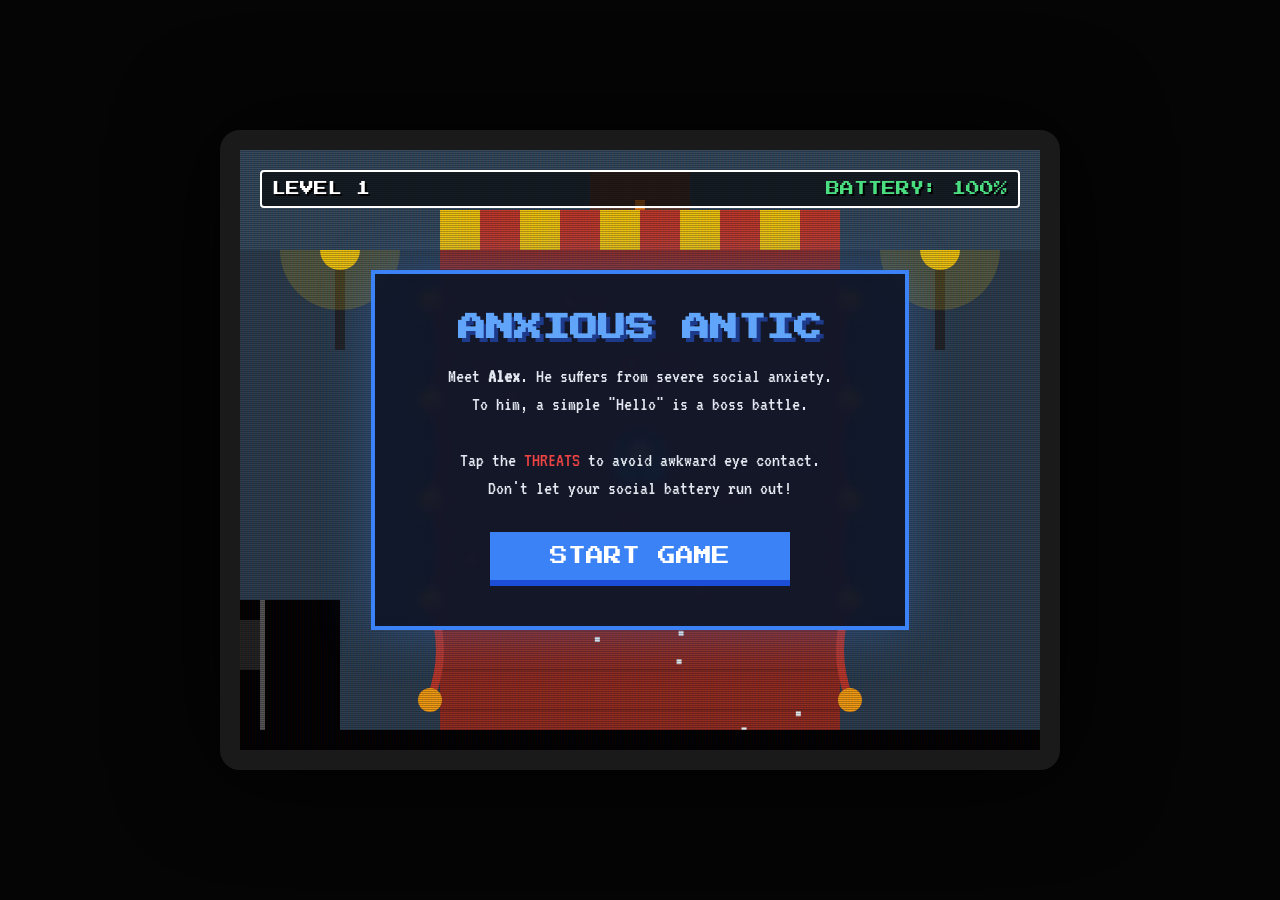
<file: index.html>
<!DOCTYPE html>
<html lang="en">
<head>
    <meta charset="UTF-8">
    <meta name="viewport" content="width=device-width, initial-scale=1.0">
    <title>Anxious Antic - Offline Edition</title>
    <link rel="stylesheet" href="styles.css" />
</head>
<body>

    <div id="crt-container">
        <canvas id="gameCanvas" width="800" height="600"></canvas>
        
        <!-- Inner Monologue Overlay -->
        <div id="monologue-box">...</div>

        <div id="ui-layer">
            <div class="hud-bar">
                <span id="level-display" class="hud-text">LEVEL 1</span>
                <span id="timer-display" class="hud-text anxiety-meter">BATTERY: 100%</span>
            </div>
            
            <div id="center-message">
                <h1 id="title-text">ANXIOUS ANTIC</h1>
                <p id="desc-text" style="font-size: 20px; line-height: 1.4;">
                    Meet <strong>Alex</strong>. He suffers from severe social anxiety.<br>
                    To him, a simple "Hello" is a boss battle.<br>
                    <br>
                    Tap the <span style="color:#ef4444"> THREATS</span> to avoid awkward eye contact.<br>
                    Don't let your social battery run out!
                </p>
                <div id="button-container">
                    <button id="start-btn" onclick="startGame()">START GAME</button>
                </div>
            </div>
        </div>
    </div>

<script src="script.js" defer></script>
</body>
</html>
</file>
<file: styles.css>
@import url('https://fonts.googleapis.com/css2?family=Press+Start+2P&family=vt323&display=swap');

        body {
            margin: 0;
            background-color: #050505;
            color: white;
            font-family: 'Press Start 2P', cursive;
            display: flex;
            flex-direction: column;
            align-items: center;
            justify-content: center;
            height: 100vh;
            overflow: hidden;
            user-select: none;
        }

        /* CRT Monitor Effect Container */
        #crt-container {
            position: relative;
            box-shadow: 0 0 100px rgba(0,0,0,0.9);
            border: 20px solid #1a1a1a;
            border-radius: 20px;
            background: #000;
            overflow: hidden;
            max-width: 100%;
            max-height: 100%;
        }

        /* Scanline Overlay */
        #crt-container::after {
            content: " ";
            display: block;
            position: absolute;
            top: 0; left: 0; bottom: 0; right: 0;
            background: linear-gradient(rgba(18, 16, 16, 0) 50%, rgba(0, 0, 0, 0.25) 50%), linear-gradient(90deg, rgba(255, 0, 0, 0.06), rgba(0, 255, 0, 0.02), rgba(0, 0, 255, 0.06));
            z-index: 10;
            background-size: 100% 2px, 3px 100%;
            pointer-events: none;
        }

        canvas {
            display: block;
            cursor: crosshair;
            image-rendering: pixelated; 
        }

        #ui-layer {
            position: absolute;
            top: 0; left: 0; width: 100%; height: 100%;
            pointer-events: none;
            display: flex; flex-direction: column; justify-content: space-between;
            padding: 20px; box-sizing: border-box;
            z-index: 20;
        }

        .hud-bar {
            display: flex;
            justify-content: space-between;
            align-items: center;
            background: rgba(0, 0, 0, 0.6);
            padding: 10px;
            border: 2px solid #fff;
            border-radius: 4px;
        }

        .hud-text {
            color: #fff;
            font-size: 14px;
            text-transform: uppercase;
            text-shadow: 2px 2px 0px #000;
        }

        .anxiety-meter { color: #4ade80; }
        .anxiety-high { color: #ef4444; animation: pulseText 0.5s infinite; }

        @keyframes pulseText {
            0% { opacity: 1; transform: scale(1); }
            50% { opacity: 0.5; transform: scale(1.1); }
            100% { opacity: 1; transform: scale(1); }
        }

        #center-message {
            position: absolute;
            top: 50%; left: 50%;
            transform: translate(-50%, -50%);
            text-align: center;
            pointer-events: auto;
            background: rgba(15, 23, 42, 0.95);
            padding: 40px;
            border: 4px solid #3b82f6;
            box-shadow: 0 0 50px rgba(59, 130, 246, 0.3);
            min-width: 450px; 
            z-index: 30;
            backdrop-filter: blur(5px);
        }

        h1 { 
            color: #60a5fa; 
            margin: 0 0 20px 0; 
            font-size: 28px; 
            text-shadow: 4px 4px 0 #1e3a8a;
        }

        p { 
            color: #e2e8f0; 
            font-family: 'VT323', monospace; 
            font-size: 22px; 
            margin-bottom: 30px; 
            line-height: 1.2; 
        }

        /* Button Styling */
        #button-container {
            display: flex;
            flex-direction: column;
            gap: 15px;
            align-items: center;
        }

        button {
            padding: 15px 30px; 
            font-size: 18px;
            background: #3b82f6; 
            color: white; 
            border: none;
            cursor: pointer; 
            font-family: inherit;
            border-bottom: 6px solid #1d4ed8;
            transition: all 0.1s;
            text-transform: uppercase;
            width: 100%;
            max-width: 300px;
        }

        button:hover { transform: translateY(-2px); filter: brightness(1.1); }
        button:active { transform: translateY(4px); border-bottom: 0px solid transparent; }
        
        .btn-exit {
            background: #475569;
            border-bottom: 6px solid #1e293b;
        }
        
        .shake-screen { animation: shake 0.5s infinite; }
        @keyframes shake {
             0%, 100% {transform: translate(0, 0) rotate(0deg);} 
             25% {transform: translate(-5px, 5px) rotate(-1deg);} 
             75% {transform: translate(5px, -5px) rotate(1deg);}
        }

        #monologue-box {
            position: absolute;
            bottom: 20px;
            left: 50%;
            transform: translateX(-50%);
            background: rgba(0,0,0,0.8);
            border: 2px solid #555;
            padding: 10px 20px;
            border-radius: 20px;
            font-family: 'VT323', monospace;
            font-size: 24px;
            color: #fbbf24;
            max-width: 80%;
            text-align: center;
            opacity: 0;
            transition: opacity 0.5s;
            pointer-events: none;
            z-index: 25;
        }
</file>
